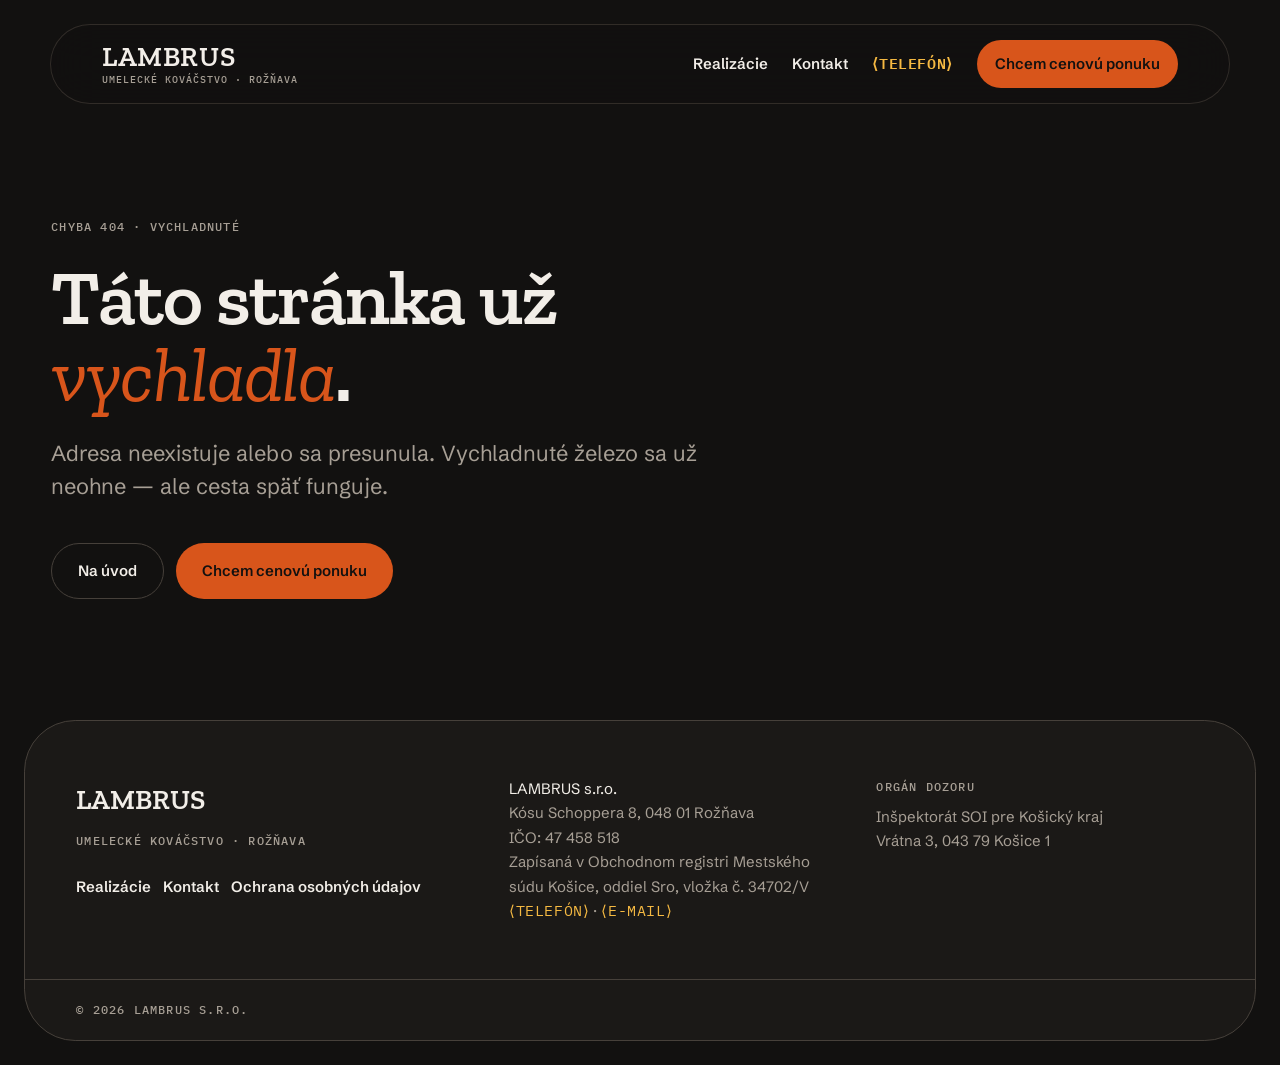
<file: index.html>
<!DOCTYPE html><html lang="sk"><head><meta charSet="utf-8"/><meta name="viewport" content="width=device-width, initial-scale=1"/><link rel="stylesheet" href="/assets/styles-DRZ9EEVa.css" data-precedence="default"/><link rel="stylesheet" href="https://fonts.googleapis.com/css2?family=Zilla+Slab:ital,wght@0,400;0,500;0,600;0,700;1,400&amp;family=Schibsted+Grotesk:wght@400..800&amp;family=IBM+Plex+Mono:wght@400;500&amp;display=swap" data-precedence="default"/><title>Kované brány a zábradlia — Rožňava a Gemer | LAMBRUS</title><meta property="og:locale" content="sk_SK"/><meta name="description" content="Umelecké kováčstvo z Rožňavy. Ručne kované brány, zábradlia, mreže a ploty na mieru pre Gemer a okolie. Pošlite dopyt s fotkou miesta."/><meta property="og:title" content="Kované brány a zábradlia — Rožňava a Gemer | LAMBRUS"/><meta property="og:description" content="Umelecké kováčstvo z Rožňavy. Ručne kované brány, zábradlia, mreže a ploty na mieru pre Gemer a okolie. Pošlite dopyt s fotkou miesta."/><meta property="og:type" content="website"/><meta name="twitter:card" content="summary"/><meta name="twitter:title" content="Kované brány a zábradlia — Rožňava a Gemer | LAMBRUS"/><meta name="twitter:description" content="Umelecké kováčstvo z Rožňavy. Ručne kované brány, zábradlia, mreže a ploty na mieru pre Gemer a okolie. Pošlite dopyt s fotkou miesta."/><link rel="modulepreload" href="/assets/index-DgPH_dKL.js"/><link rel="modulepreload" href="/assets/Kontakty-C58NKvtQ.js"/><link rel="modulepreload" href="/assets/link-DKRJDtDR.js"/><link rel="modulepreload" href="/assets/types-ClP23kov.js"/><link rel="modulepreload" href="/assets/cenova-ponuka-D7thHBOo.js"/><link rel="modulepreload" href="/assets/realizacie-DFqJu4N8.js"/><link rel="modulepreload" href="/assets/routes-DkqPgxrf.js"/><link rel="modulepreload" href="/assets/Nadpis-CtBmKB-z.js"/><link rel="modulepreload" href="/assets/Galeria-qJ6mezCX.js"/><meta name="robots" content="noindex, nofollow"/><link rel="icon" href="/favicon.png" type="image/png"/><link rel="preconnect" href="https://fonts.googleapis.com"/><link rel="preconnect" href="https://fonts.gstatic.com" crossorigin="anonymous"/><script type="application/ld+json">{"@context":"https://schema.org","@type":"LocalBusiness","name":"LAMBRUS s.r.o.","description":"Umelecké kováčstvo — ručne kované brány, zábradlia, mreže a ploty.","founder":{"@type":"Person","name":"Ladislav Ambrúš"},"address":{"@type":"PostalAddress","streetAddress":"Kósu Schoppera 8","postalCode":"048 01","addressLocality":"Rožňava","addressCountry":"SK"},"identifier":{"@type":"PropertyValue","propertyID":"IČO","value":"47458518"},"areaServed":["Rožňava","Slavec","Plešivec","Dobšiná","Revúca","Jelšava","Štítnik","Brzotín","Krásnohorské Podhradie","Betliar"]}</script><meta property="og:image" content="https://pub-bb2e103a32db4e198524a2e9ed8f35b4.r2.dev/lovp_78qye10m9t9bcrqvcgq1cn8c2k/57fce3b6ac16445de215f16e1739526e_1790906160346.png"><meta name="twitter:image" content="https://pub-bb2e103a32db4e198524a2e9ed8f35b4.r2.dev/lovp_78qye10m9t9bcrqvcgq1cn8c2k/57fce3b6ac16445de215f16e1739526e_1790906160346.png"></head><body><header class="fixed left-1/2 top-4 z-50 w-[calc(100%-24px)] max-w-[1180px] -translate-x-1/2 overflow-hidden rounded-full border backdrop-blur-xl transition-[height,background-color,border-color,box-shadow] duration-500 md:top-6 h-[72px] border-okuje/60 bg-uhol/70 md:h-20"><div class="wrap flex h-full items-center justify-between gap-4"><a class="flex min-w-0 flex-col leading-none active" aria-label="LAMBRUS — úvod" href="/" data-status="active" aria-current="page"><span class="font-slab text-[24px] font-semibold tracking-[0.02em] md:text-[28px]">LAMBRUS</span><span class="mono mt-1 hidden !text-[10px] sm:block">UMELECKÉ KOVÁČSTVO · ROŽŇAVA</span></a><nav class="flex items-center gap-2 md:gap-6" aria-label="Hlavné menu"><a class="odkaz odkaz-bez hidden md:inline" href="/realizacie">Realizácie</a><a class="odkaz odkaz-bez hidden md:inline" href="/kontakt">Kontakt</a><span class="doplnit text-[14px] font-semibold md:text-[15px]">⟨TELEFÓN⟩</span><a class="btn btn-zhava btn-sm hidden sm:inline-flex" href="/cenova-ponuka">Chcem cenovú ponuku</a><a class="btn btn-zhava btn-sm px-4 sm:hidden" href="/cenova-ponuka">Dopyt</a></nav></div></header><main><!--$--><section class="hero-shell relative flex min-h-[92svh] items-end overflow-hidden pb-12 pt-32 md:pb-16"><video autoPlay="" muted="" loop="" playsInline="" preload="auto" poster="/assets/forge-hero-DpTZbGny.jpg" aria-label="Kováč pri práci s rozžeraveným železom" class="hero-image absolute inset-0 h-full w-full object-cover"><source src="/__l5e/assets-v1/80dd1929-e706-4ee2-9a3a-d50029f9a251/forge-hero-video.mp4" type="video/mp4"/></video><div class="hero-shade absolute inset-0" aria-hidden="true"></div><div class="wrap relative z-[2] grid items-end gap-10 md:grid-cols-12"><div class="md:col-span-9"><p class="mono" data-anim="true">UMELECKÉ KOVÁČSTVO · ROŽŇAVA · OD ROKU 1992</p><h1 class="h1 mt-6 max-w-[12ch]" data-anim="nadpis"><span class="nadpis"><span style="transition-delay:0ms">Kováme príbehy</span></span><span class="nadpis"><span style="transition-delay:90ms"><em class="tepla">z čistej ocele.</em></span></span></h1><p class="perex mt-8" data-anim="true" style="--i:2">Ručne kované brány, zábradlia, mreže a ploty. Každý kus na mieru — podľa rozmeru, podľa domu, podľa toho, čo potrebujete.</p><div class="mt-10 flex flex-wrap gap-3" data-anim="true" style="--i:3"><a class="btn btn-zhava" href="/cenova-ponuka">Chcem cenovú ponuku</a><a class="btn btn-tichy" href="/realizacie">Pozrieť realizácie</a></div></div></div><div class="hero-scroll mono absolute bottom-5 right-6 z-[2] hidden items-center gap-3 md:flex"><span class="h-10 w-px bg-zhava"></span>POSUŇTE SA NIŽŠIE</div></section><section class="sekcia sekcia-saz"><div class="wrap"><div class="mb-12 flex flex-wrap items-end justify-between gap-6"><h2 class="h2" data-anim="nadpis"><span class="nadpis"><span style="transition-delay:0ms">Realizácie</span></span></h2><a class="odkaz" href="/realizacie">Celá galéria</a></div><ul class="grid grid-cols-1 gap-x-5 gap-y-10 md:grid-cols-12"><li class="group md:col-span-12" data-anim="true" style="--i:0"><div data-anim="foto" class="gallery-frame "><button type="button" class="ram block w-full overflow-hidden" aria-label="Zväčšiť: Kovaná brána"><img src="/assets/forged-gate-DdUDrbH8.jpg" alt="Ukážka remeselne kovanej dvojkrídlovej brány." loading="lazy" width="1408" height="1056" class="w-full object-cover transition-transform duration-[1400ms] group-hover:scale-[1.02] aspect-[21/9]"/></button></div><div class="mt-4 flex flex-wrap items-center justify-between gap-3 border-t border-okuje pt-4"><p class="mono">ILUSTRAČNÁ UKÁŽKA · Kovaná brána</p><a class="odkaz" href="/cenova-ponuka?typ=brany">Chcem niečo podobné</a></div></li><li class="group md:col-span-7" data-anim="true" style="--i:1"><div data-anim="foto" class="gallery-frame gallery-frame-alt"><button type="button" class="ram block w-full overflow-hidden" aria-label="Zväčšiť: Schodiskové zábradlie"><img src="/assets/forged-railing-CZZmd6Bx.jpg" alt="Ukážka kovaného interiérového zábradlia." loading="lazy" width="1408" height="1056" class="w-full object-cover transition-transform duration-[1400ms] group-hover:scale-[1.02] aspect-[4/3]"/></button></div><div class="mt-4 flex flex-wrap items-center justify-between gap-3 border-t border-okuje pt-4"><p class="mono">ILUSTRAČNÁ UKÁŽKA · Schodiskové zábradlie</p><a class="odkaz" href="/cenova-ponuka?typ=zabradlia">Chcem niečo podobné</a></div></li><li class="group md:col-span-5" data-anim="true" style="--i:2"><div data-anim="foto" class="gallery-frame "><button type="button" class="ram block w-full overflow-hidden" aria-label="Zväčšiť: Kovaný plot"><img src="/assets/forged-fence-DRR7AgYY.jpg" alt="Ukážka kovanej plotovej výplne." loading="lazy" width="1408" height="1056" class="w-full object-cover transition-transform duration-[1400ms] group-hover:scale-[1.02] aspect-[4/3]"/></button></div><div class="mt-4 flex flex-wrap items-center justify-between gap-3 border-t border-okuje pt-4"><p class="mono">ILUSTRAČNÁ UKÁŽKA · Kovaný plot</p><a class="odkaz" href="/cenova-ponuka?typ=ploty">Chcem niečo podobné</a></div></li><li class="group md:col-span-5" data-anim="true" style="--i:0"><div data-anim="foto" class="gallery-frame gallery-frame-alt"><button type="button" class="ram block w-full overflow-hidden" aria-label="Zväčšiť: Okenná mreža"><img src="/assets/forged-grille-DrP8FNuR.jpg" alt="Ukážka dekoratívnej kovanej mreže." loading="lazy" width="1408" height="1056" class="w-full object-cover transition-transform duration-[1400ms] group-hover:scale-[1.02] aspect-[4/3]"/></button></div><div class="mt-4 flex flex-wrap items-center justify-between gap-3 border-t border-okuje pt-4"><p class="mono">ILUSTRAČNÁ UKÁŽKA · Okenná mreža</p><a class="odkaz" href="/cenova-ponuka?typ=mreze">Chcem niečo podobné</a></div></li><li class="group md:col-span-7" data-anim="true" style="--i:1"><div data-anim="foto" class="gallery-frame "><button type="button" class="ram block w-full overflow-hidden" aria-label="Zväčšiť: Vstupný prístrešok"><img src="/assets/forged-canopy-BVcvLaSr.jpg" alt="Ukážka oceľového prístrešku s kovanými podperami." loading="lazy" width="1408" height="1056" class="w-full object-cover transition-transform duration-[1400ms] group-hover:scale-[1.02] aspect-[4/3]"/></button></div><div class="mt-4 flex flex-wrap items-center justify-between gap-3 border-t border-okuje pt-4"><p class="mono">ILUSTRAČNÁ UKÁŽKA · Vstupný prístrešok</p><a class="odkaz" href="/cenova-ponuka?typ=pristresky">Chcem niečo podobné</a></div></li></ul></div></section><section class="sekcia"><div class="wrap grid gap-10 md:grid-cols-12"><div class="md:col-span-5" data-anim="foto"><div class="ram flex items-end  aspect-[4/3] w-full md:aspect-[4/5]" role="img" aria-label="kováč v dielni · ilustračná ukážka"><img src="/assets/blacksmith-portrait-CEY1DQNo.jpg" alt="" loading="lazy" class="absolute inset-0 h-full w-full object-cover transition-transform duration-1000 group-hover:scale-[1.035]"/><span class="mono photo-caption relative z-[1] m-5 px-3 py-2">KOVÁČ V DIELNI · ILUSTRAČNÁ UKÁŽKA</span></div></div><div class="md:col-span-6 md:col-start-7 md:self-center"><h2 class="h2" data-anim="nadpis"><span class="nadpis"><span style="transition-delay:0ms">Jeden kováč,</span></span><span class="nadpis"><span style="transition-delay:90ms">jedna dielňa</span></span></h2><p class="text mt-8" data-anim="true">Firmu vedie Ladislav Ambrúš. V remesle podniká od roku 1992 — vtedy si vybavil prvé živnostenské oprávnenie na okresnom úrade v Rožňave.</p><p class="text mt-5 text-popol" data-anim="true" style="--i:1">Neexistuje tu výrobná linka. Každá brána, každé zábradlie a každá mreža prejdú jednými rukami od prvého nákresu po montáž. Preto nerobíme desať zákaziek naraz a preto vám vieme povedať o každom kuse, prečo je urobený tak, ako je.</p></div></div></section><section class="sekcia sekcia-saz"><div class="wrap"><h2 class="h2" data-anim="nadpis"><span class="nadpis"><span style="transition-delay:0ms">Čo robíme</span></span></h2><ul class="mt-10"><li data-anim="true" style="--i:0"><a class="group grid gap-2 border-t border-okuje py-6 md:grid-cols-12 md:items-baseline md:gap-6" href="/cenova-ponuka?typ=brany"><span class="h3 zhavy md:col-span-5">Kované brány a vráta</span><span class="text-popol md:col-span-6">Vjazdové brány, krídlové aj posuvné, a vstupné dvierka. Na mieru podľa otvoru a podľa vzhľadu domu.</span><span class="mono hidden text-right md:col-span-1 md:block">DOPYT</span></a></li><li data-anim="true" style="--i:1"><a class="group grid gap-2 border-t border-okuje py-6 md:grid-cols-12 md:items-baseline md:gap-6" href="/cenova-ponuka?typ=zabradlia"><span class="h3 zhavy md:col-span-5">Zábradlia</span><span class="text-popol md:col-span-6">Vnútorné zábradlia k schodisku a vonkajšie na balkón, terasu alebo schody pred domom.</span><span class="mono hidden text-right md:col-span-1 md:block">DOPYT</span></a></li><li data-anim="true" style="--i:2"><a class="group grid gap-2 border-t border-okuje py-6 md:grid-cols-12 md:items-baseline md:gap-6" href="/cenova-ponuka?typ=ploty"><span class="h3 zhavy md:col-span-5">Ploty a plotové výplne</span><span class="text-popol md:col-span-6">Kované plotové polia aj jednotlivé výplne do murovaných stĺpov.</span><span class="mono hidden text-right md:col-span-1 md:block">DOPYT</span></a></li><li data-anim="true" style="--i:0"><a class="group grid gap-2 border-t border-okuje py-6 md:grid-cols-12 md:items-baseline md:gap-6" href="/cenova-ponuka?typ=mreze"><span class="h3 zhavy md:col-span-5">Mreže a ochranné prvky</span><span class="text-popol md:col-span-6">Mreže na okná, dvere a sklepné otvory — tak, aby chránili a nevyzerali ako väzenie.</span><span class="mono hidden text-right md:col-span-1 md:block">DOPYT</span></a></li><li data-anim="true" style="--i:1"><a class="group grid gap-2 border-t border-okuje py-6 md:grid-cols-12 md:items-baseline md:gap-6" href="/cenova-ponuka?typ=pristresky"><span class="h3 zhavy md:col-span-5">Prístrešky a konštrukcie</span><span class="text-popol md:col-span-6">Prístrešky nad vchodom, nad terasou a oporné konštrukcie.</span><span class="mono hidden text-right md:col-span-1 md:block">DOPYT</span></a></li><li data-anim="true" style="--i:2"><a class="group grid gap-2 border-t border-okuje py-6 md:grid-cols-12 md:items-baseline md:gap-6" href="/cenova-ponuka?typ=interier"><span class="h3 zhavy md:col-span-5">Interiérové kovanie</span><span class="text-popol md:col-span-6">Kované držadlá, svietniky, konzoly, vešiaky a ďalšie prvky do interiéru.</span><span class="mono hidden text-right md:col-span-1 md:block">DOPYT</span></a></li></ul><div data-anim="linka" aria-hidden="true"></div></div></section><section class="sekcia relative overflow-hidden"><div class="wrap grid gap-12 md:grid-cols-12"><div class="md:col-span-6"><h2 class="h2" data-anim="nadpis"><span class="nadpis"><span style="transition-delay:0ms">Kovať sa dá</span></span><span class="nadpis"><span style="transition-delay:90ms"><span class="zhavy-txt" data-heat="true">len horúce</span></span></span></h2><p class="text mt-8" data-anim="true">Ocel sa ohýba, keď má okolo tisíc stupňov. Vtedy ide pod kladivom ako plastelína. O dve minúty neskôr je to tvrdý kus železa, ktorý sa pod ranou zlomí.</p><p class="text mt-5 text-popol" data-anim="true" style="--i:1">To je dôvod, prečo ručne kovaná práca vyzerá inak než ohýbaná v lise. Tvar vzniká pod kladivom, nie vo forme — a každý kus je preto trochu iný. Keď prejdete rukou po kovanom liste, cítite, kde dopadlo kladivo.</p><p class="text mt-5 font-semibold" data-anim="true" style="--i:2">Nie je to nostalgia. Je to jediný spôsob, ako tie tvary vyrobiť.</p></div><div class="md:col-span-5 md:col-start-8"><div class="info-panel border border-okuje bg-kov p-6" data-anim="true"><p class="mono mb-5">FARBA ŽELEZA VO VÝHNI</p><div class="relative h-3 bg-okuje"><div class="ziar ziar-biele h-full w-full" data-heat="true"></div></div><ul class="mt-5 grid grid-cols-3 gap-3"><li><span class="block h-1 w-8 bg-visna" aria-hidden="true"></span><p class="mt-3 font-slab text-[22px] font-semibold">800 °C</p><p class="mono mt-1 !text-[10px]">TMAVÁ VIŠŇOVÁ</p></li><li><span class="block h-1 w-8 bg-zhava" aria-hidden="true"></span><p class="mt-3 font-slab text-[22px] font-semibold">1 000 °C</p><p class="mono mt-1 !text-[10px]">ORANŽOVÁ — KOVÁ SA</p></li><li><span class="block h-1 w-8 bg-biele" aria-hidden="true"></span><p class="mt-3 font-slab text-[22px] font-semibold">1 200 °C</p><p class="mono mt-1 !text-[10px]">ŽLTOBIELA</p></li></ul></div><div class="mt-8 grid grid-cols-2 gap-3"><div class="ram flex items-end  aspect-square" role="img" aria-label="výheň"><img src="/assets/forge-fire-3RH74L2t.jpg" alt="" loading="lazy" class="absolute inset-0 h-full w-full object-cover transition-transform duration-1000 group-hover:scale-[1.035]"/><span class="mono photo-caption relative z-[1] m-5 px-3 py-2">VÝHEŇ</span></div><div class="ram flex items-end  aspect-square" role="img" aria-label="nákova"><img src="/assets/forge-anvil-CuShpgtj.jpg" alt="" loading="lazy" class="absolute inset-0 h-full w-full object-cover transition-transform duration-1000 group-hover:scale-[1.035]"/><span class="mono photo-caption relative z-[1] m-5 px-3 py-2">NÁKOVA</span></div></div></div></div></section><section class="sekcia sekcia-saz"><div class="wrap grid gap-10 md:grid-cols-12"><div class="md:col-span-4"><h2 class="h2" data-anim="nadpis"><span class="nadpis"><span style="transition-delay:0ms">Od čoho</span></span><span class="nadpis"><span style="transition-delay:90ms">závisí cena</span></span></h2><p class="text mt-6 text-popol" data-anim="true">Cenník tu nenájdete — každý kus je iný. Toto sú veci, podľa ktorých ho naceníme.</p></div><dl class="md:col-span-8"><div class="group grid gap-1 border-t border-okuje py-5 md:grid-cols-[200px_1fr] md:gap-8" data-anim="true" style="--i:0"><dt class="h3 zhavy">Rozmer</dt><dd class="text-popol">Dvojkrídlová brána pre vjazd auta je iná práca než jednokrídlové dvierka. Materiál aj čas rastú s plochou.</dd></div><div class="group grid gap-1 border-t border-okuje py-5 md:grid-cols-[200px_1fr] md:gap-8" data-anim="true" style="--i:1"><dt class="h3 zhavy">Zložitosť kovania</dt><dd class="text-popol">Priamy profil sa ohne za minúty. Kovaný list, vinič alebo točený prút sú hodiny ručnej práce na jednom kuse.</dd></div><div class="group grid gap-1 border-t border-okuje py-5 md:grid-cols-[200px_1fr] md:gap-8" data-anim="true" style="--i:2"><dt class="h3 zhavy">Povrchová úprava</dt><dd class="text-popol">Základný náter, žiarové zinkovanie alebo komaxit — každá má inú trvácnosť aj inú cenu.</dd></div><div class="group grid gap-1 border-t border-okuje py-5 md:grid-cols-[200px_1fr] md:gap-8" data-anim="true" style="--i:0"><dt class="h3 zhavy">Stav miesta</dt><dd class="text-popol">Ak stĺpy a otvor už stoja a sú v poriadku, montáž je rýchla. Ak treba všetko riešiť od začiatku, je to iná zákazka.</dd></div><div class="group grid gap-1 border-t border-okuje py-5 md:grid-cols-[200px_1fr] md:gap-8" data-anim="true" style="--i:1"><dt class="h3 zhavy">Termín</dt><dd class="text-popol">Ručná práca sa nedá zrýchliť. Zákazka s krátkym termínom znamená preskladať poradie ostatných.</dd></div></dl></div></section><section class="sekcia"><div class="wrap grid gap-12 md:grid-cols-12"><div class="md:col-span-5"><h2 class="h2" data-anim="nadpis"><span class="nadpis"><span style="transition-delay:0ms">Gemer a okolie</span></span></h2><p class="text mt-6 text-popol" data-anim="true">Pracujeme v Rožňave a okolí — Gemer, horný Gemer a priľahlé obce.</p><ul class="mt-8 flex flex-wrap gap-x-6 gap-y-3" data-anim="true"><li class="mono">Rožňava</li><li class="mono">Slavec</li><li class="mono">Plešivec</li><li class="mono">Dobšiná</li><li class="mono">Revúca</li><li class="mono">Jelšava</li><li class="mono">Štítnik</li><li class="mono">Brzotín</li><li class="mono">Krásnohorské Podhradie</li><li class="mono">Betliar</li></ul></div><div class="info-panel border border-okuje bg-kov p-8 md:col-span-6 md:col-start-7 md:p-10" data-anim="true"><p class="mono">KONTAKT</p><p class="h3 mt-4">LAMBRUS s.r.o.</p><p class="mt-2 text-popol">Kósu Schoppera 8<!-- -->, <!-- -->048 01<!-- --> <!-- -->Rožňava</p><p class="mt-6 font-slab text-[28px] font-semibold"><span class="doplnit ">⟨TELEFÓN⟩</span></p><p class="mt-1"><span class="doplnit ">⟨E-MAIL⟩</span></p><p class="mt-6 text-popol">Zavolajte kedykoľvek počas dňa — ak som pri výhni, ozvem sa späť.</p><a class="btn btn-zhava mt-8 w-full sm:w-auto" href="/cenova-ponuka">Chcem cenovú ponuku</a></div></div></section><script>(function(a,f){let l;try{l=JSON.parse(sessionStorage.getItem(a)||"{}")}catch{return}const n=l?.[f||history.state?.__TSR_key];let c=!1;for(const t in n){const e=n[t],o=e?.scrollX,s=e?.scrollY;if(Number.isFinite(o)&&Number.isFinite(s)){if(t==="window")scrollTo(o,s),c=!0;else if(t)try{const r=document.querySelector(t);r&&(r.scrollLeft=o,r.scrollTop=s)}catch{}}}if(c)return;const i=location.hash.slice(1);if(i){const t=history.state?.__hashScrollIntoViewOptions??!0;if(t){const e=document.getElementById(i);e&&e.scrollIntoView(t)}return}scrollTo(0,0)})("tsr-scroll-restoration-v1_3");document.currentScript.remove()</script><!--/$--></main><footer class="px-3 pb-3 md:px-6 md:pb-6"><div class="footer-shell border border-okuje bg-saz"><div class="wrap grid gap-10 py-14 md:grid-cols-[1.2fr_1fr_1fr]"><div><p class="font-slab text-[28px] font-semibold">LAMBRUS</p><p class="mono mt-2">UMELECKÉ KOVÁČSTVO · ROŽŇAVA</p><div class="mt-6 flex flex-col gap-3 sm:flex-row"><a class="odkaz odkaz-bez" href="/realizacie">Realizácie</a><a class="odkaz odkaz-bez" href="/kontakt">Kontakt</a><a class="odkaz odkaz-bez" href="/ochrana-osobnych-udajov">Ochrana osobných údajov</a></div></div><address class="not-italic text-[15px] leading-relaxed text-popol"><span class="text-vapno">LAMBRUS s.r.o.</span><br/>Kósu Schoppera 8<!-- -->, <!-- -->048 01<!-- --> <!-- -->Rožňava<br/>IČO: <!-- -->47 458 518<br/>Zapísaná v Obchodnom registri Mestského súdu Košice, oddiel Sro, vložka č. 34702/V<br/><span class="doplnit ">⟨TELEFÓN⟩</span> · <span class="doplnit ">⟨E-MAIL⟩</span></address><div class="text-[15px] leading-relaxed text-popol"><p class="mono mb-2">ORGÁN DOZORU</p><p>Inšpektorát SOI pre Košický kraj<br/>Vrátna 3, 043 79 Košice 1</p></div></div><div class="wrap border-t border-okuje py-5"><p class="mono">© <!-- -->2026<!-- --> <!-- -->LAMBRUS s.r.o.</p></div></div></footer><div class="prechod" aria-hidden="true"></div><script data-tsr-stream-part="">(self.$R=self.$R||{})["tsr"]=[];self.$_TSR={h(){this.hydrated=!0,this.c()},e(){this.streamEnded=!0,this.c()},c(){this.hydrated&&this.streamEnded&&(delete self.$_TSR,delete self.$R.tsr)},p(e){this.initialized?e():this.buffer.push(e)},buffer:[]};$_TSR.router=($R=>$R[0]={manifest:$R[1]={routes:$R[2]={__root__:$R[3]={preloads:$R[4]=["/assets/index-DgPH_dKL.js","/assets/Kontakty-C58NKvtQ.js","/assets/link-DKRJDtDR.js","/assets/types-ClP23kov.js","/assets/cenova-ponuka-D7thHBOo.js","/assets/realizacie-DFqJu4N8.js"],scripts:$R[5]=[$R[6]={attrs:$R[7]={type:"module",async:!0,src:"/assets/index-DgPH_dKL.js"}}]},"/":$R[8]={preloads:$R[9]=["/assets/routes-DkqPgxrf.js","/assets/Nadpis-CtBmKB-z.js","/assets/Galeria-qJ6mezCX.js"]}}},matches:$R[10]=[$R[11]={i:"__root__ ",u:1790906335096,s:"success",ssr:!0},$R[12]={i:"  ",u:1790906335096,s:"success",ssr:!0}]})($R["tsr"]);$_TSR.e();{let s=document.currentScript,p;while((p=s.previousElementSibling)&&p.hasAttribute('data-tsr-stream-part'))p.remove();s.remove()}</script><script type="module" async="" src="/assets/index-DgPH_dKL.js"></script><script>document.currentScript.remove();/*$tsr-stream-boundary*/</script></body></html>
</file>
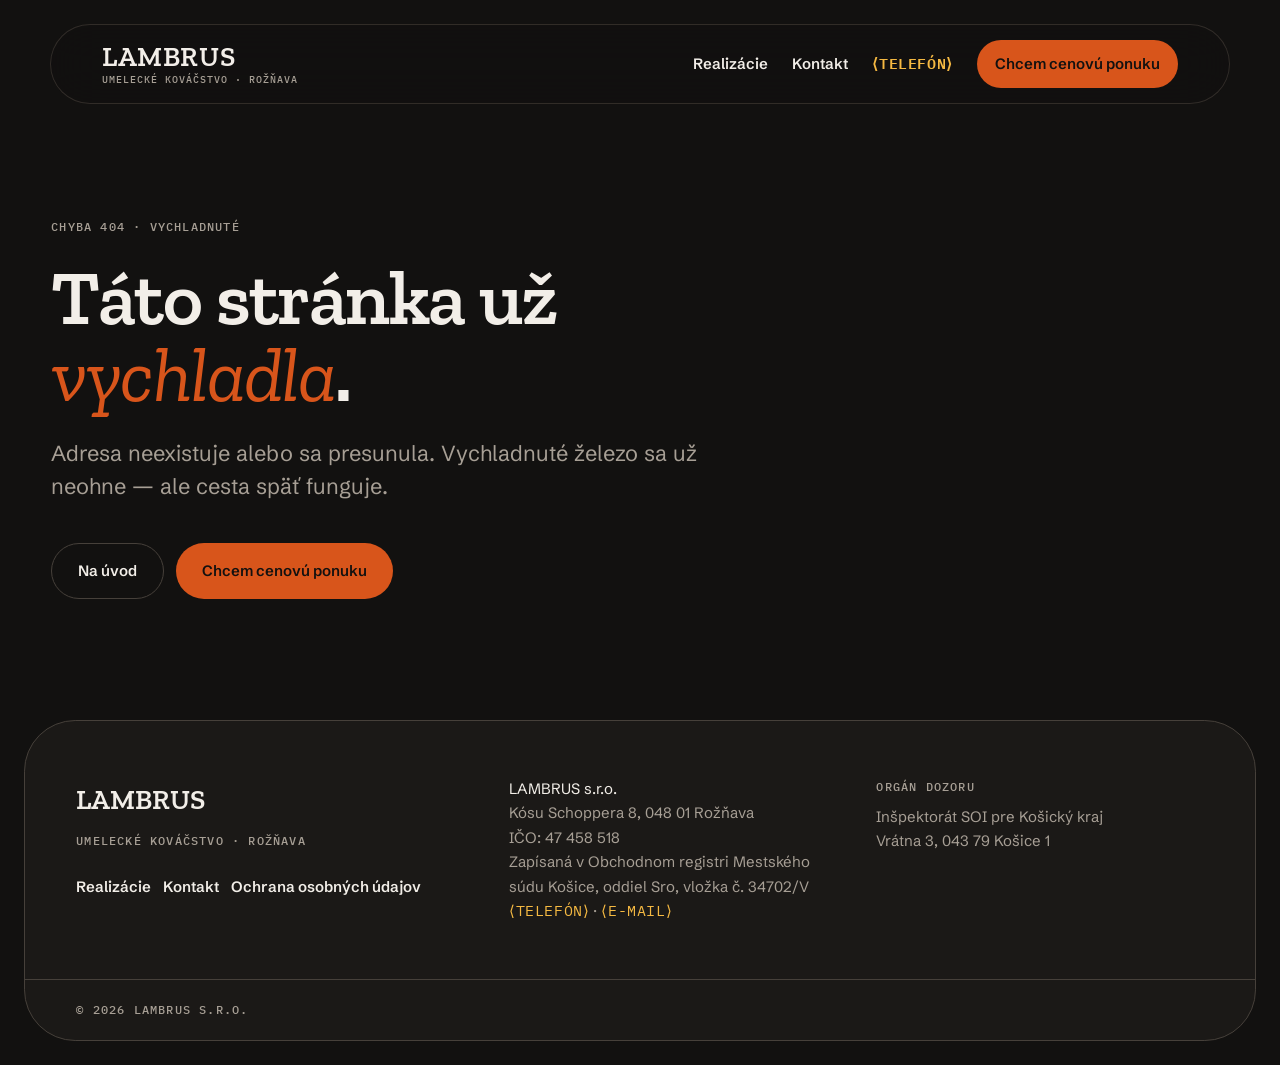
<file: cenova-ponuka/index.html>
<!DOCTYPE html><html lang="sk"><head><meta charSet="utf-8"/><meta name="viewport" content="width=device-width, initial-scale=1"/><link rel="stylesheet" href="/assets/styles-DRZ9EEVa.css" data-precedence="default"/><link rel="stylesheet" href="https://fonts.googleapis.com/css2?family=Zilla+Slab:ital,wght@0,400;0,500;0,600;0,700;1,400&amp;family=Schibsted+Grotesk:wght@400..800&amp;family=IBM+Plex+Mono:wght@400;500&amp;display=swap" data-precedence="default"/><title>Cenová ponuka na kovanú bránu či zábradlie | LAMBRUS Rožňava</title><meta property="og:locale" content="sk_SK"/><meta name="description" content="Pošlite dopyt na kovanú bránu, zábradlie, plot alebo mreže. Rozmery a fotka miesta stačia na to, aby sme vám povedali cenu."/><meta property="og:title" content="Cenová ponuka na kovanú bránu či zábradlie | LAMBRUS Rožňava"/><meta property="og:description" content="Pošlite dopyt na kovanú bránu, zábradlie, plot alebo mreže. Rozmery a fotka miesta stačia na to, aby sme vám povedali cenu."/><meta property="og:type" content="website"/><meta name="twitter:card" content="summary"/><meta name="twitter:title" content="Cenová ponuka na kovanú bránu či zábradlie | LAMBRUS Rožňava"/><meta name="twitter:description" content="Pošlite dopyt na kovanú bránu, zábradlie, plot alebo mreže. Rozmery a fotka miesta stačia na to, aby sme vám povedali cenu."/><link rel="modulepreload" href="/assets/index-DgPH_dKL.js"/><link rel="modulepreload" href="/assets/Kontakty-C58NKvtQ.js"/><link rel="modulepreload" href="/assets/link-DKRJDtDR.js"/><link rel="modulepreload" href="/assets/types-ClP23kov.js"/><link rel="modulepreload" href="/assets/cenova-ponuka-D7thHBOo.js"/><link rel="modulepreload" href="/assets/realizacie-DFqJu4N8.js"/><link rel="modulepreload" href="/assets/cenova-ponuka-C-xZbMQ0.js"/><link rel="modulepreload" href="/assets/Dopyt-CqAf-mD3.js"/><link rel="modulepreload" href="/assets/Nadpis-CtBmKB-z.js"/><meta name="robots" content="noindex, nofollow"/><link rel="icon" href="/favicon.png" type="image/png"/><link rel="preconnect" href="https://fonts.googleapis.com"/><link rel="preconnect" href="https://fonts.gstatic.com" crossorigin="anonymous"/><meta property="og:image" content="https://pub-bb2e103a32db4e198524a2e9ed8f35b4.r2.dev/lovp_78qye10m9t9bcrqvcgq1cn8c2k/57fce3b6ac16445de215f16e1739526e_1790906160346.png"><meta name="twitter:image" content="https://pub-bb2e103a32db4e198524a2e9ed8f35b4.r2.dev/lovp_78qye10m9t9bcrqvcgq1cn8c2k/57fce3b6ac16445de215f16e1739526e_1790906160346.png"></head><body><header class="fixed left-1/2 top-4 z-50 w-[calc(100%-24px)] max-w-[1180px] -translate-x-1/2 overflow-hidden rounded-full border backdrop-blur-xl transition-[height,background-color,border-color,box-shadow] duration-500 md:top-6 h-[72px] border-okuje/60 bg-uhol/70 md:h-20"><div class="wrap flex h-full items-center justify-between gap-4"><a class="flex min-w-0 flex-col leading-none" aria-label="LAMBRUS — úvod" href="/"><span class="font-slab text-[24px] font-semibold tracking-[0.02em] md:text-[28px]">LAMBRUS</span><span class="mono mt-1 hidden !text-[10px] sm:block">UMELECKÉ KOVÁČSTVO · ROŽŇAVA</span></a><nav class="flex items-center gap-2 md:gap-6" aria-label="Hlavné menu"><a class="odkaz odkaz-bez hidden md:inline" href="/realizacie">Realizácie</a><a class="odkaz odkaz-bez hidden md:inline" href="/kontakt">Kontakt</a><span class="doplnit text-[14px] font-semibold md:text-[15px]">⟨TELEFÓN⟩</span><a class="btn btn-zhava btn-sm hidden sm:inline-flex active" href="/cenova-ponuka" data-status="active" aria-current="page">Chcem cenovú ponuku</a><a class="btn btn-zhava btn-sm px-4 sm:hidden active" href="/cenova-ponuka" data-status="active" aria-current="page">Dopyt</a></nav></div></header><main><!--$--><section class="subpage-shell sekcia pt-36 md:pt-44"><div class="wrap grid gap-14 md:grid-cols-12"><div class="md:col-span-4"><p class="mono" data-anim="true">DOPYT · ŠTYRI KROKY</p><h1 class="h2 mt-5" data-anim="nadpis"><span class="nadpis"><span style="transition-delay:0ms">Povedzte nám,</span></span><span class="nadpis"><span style="transition-delay:90ms"><em class="tepla">čo potrebujete</em></span></span></h1><p class="text mt-6 text-popol" data-anim="true">Čím viac toho vieme vopred, tým menej telefonátov treba. Radšej voláte? <span class="doplnit text-vapno">⟨TELEFÓN⟩</span></p><div class="mt-10 hidden md:block" data-anim="true"><p class="mono mb-3">CENU OVPLYVŇUJE</p><ul class="text-[17px] text-popol"><li class="border-t border-okuje py-2">Rozmer</li><li class="border-t border-okuje py-2">Zložitosť kovania</li><li class="border-t border-okuje py-2">Povrchová úprava</li><li class="border-t border-okuje py-2">Stav miesta</li><li class="border-t border-okuje py-2">Termín</li></ul></div></div><div class="md:col-span-7 md:col-start-6"><div class="form-panel scroll-mt-28 border border-okuje bg-kov/55 p-6 md:p-10"><ol class="grid grid-cols-4 gap-2" aria-label="Postup dopytu"><li aria-current="step"><div class="ziar h-[3px]  ziar-biele horuci"></div><p class="mono mt-3 hidden sm:block !text-vapno">Čo potrebujete</p></li><li><div class="ziar h-[3px]  "></div><p class="mono mt-3 hidden sm:block ">Rozmery a miesto</p></li><li><div class="ziar h-[3px]  "></div><p class="mono mt-3 hidden sm:block ">Fotografia miesta</p></li><li><div class="ziar h-[3px]  "></div><p class="mono mt-3 hidden sm:block ">Kontakt</p></li></ol><p class="mono mt-3 sm:hidden">Krok <!-- -->1<!-- --> zo 4 · <!-- -->Čo potrebujete</p><div class="krok-obsah mt-10"><fieldset><legend class="h3 mb-6">Čo potrebujete?</legend><div class="grid gap-3 md:grid-cols-2"><label class="volba"><input type="radio" name="_R_iiq_-typ" value="brany"/><span class="bod" aria-hidden="true"></span><span class="text-[17px]">Kované brány a vráta</span></label><label class="volba"><input type="radio" name="_R_iiq_-typ" value="zabradlia"/><span class="bod" aria-hidden="true"></span><span class="text-[17px]">Zábradlia</span></label><label class="volba"><input type="radio" name="_R_iiq_-typ" value="ploty"/><span class="bod" aria-hidden="true"></span><span class="text-[17px]">Ploty a plotové výplne</span></label><label class="volba"><input type="radio" name="_R_iiq_-typ" value="mreze"/><span class="bod" aria-hidden="true"></span><span class="text-[17px]">Mreže a ochranné prvky</span></label><label class="volba"><input type="radio" name="_R_iiq_-typ" value="pristresky"/><span class="bod" aria-hidden="true"></span><span class="text-[17px]">Prístrešky a konštrukcie</span></label><label class="volba"><input type="radio" name="_R_iiq_-typ" value="interier"/><span class="bod" aria-hidden="true"></span><span class="text-[17px]">Interiérové kovanie</span></label><label class="volba"><input type="radio" name="_R_iiq_-typ" value="ine"/><span class="bod" aria-hidden="true"></span><span class="text-[17px]">Niečo iné</span></label></div></fieldset></div><div class="mt-10 flex flex-wrap items-center justify-between gap-4 border-t border-okuje pt-8"><span></span><button type="button" class="btn btn-zhava">Pokračovať</button></div></div></div></div></section><script>(function(a,f){let l;try{l=JSON.parse(sessionStorage.getItem(a)||"{}")}catch{return}const n=l?.[f||history.state?.__TSR_key];let c=!1;for(const t in n){const e=n[t],o=e?.scrollX,s=e?.scrollY;if(Number.isFinite(o)&&Number.isFinite(s)){if(t==="window")scrollTo(o,s),c=!0;else if(t)try{const r=document.querySelector(t);r&&(r.scrollLeft=o,r.scrollTop=s)}catch{}}}if(c)return;const i=location.hash.slice(1);if(i){const t=history.state?.__hashScrollIntoViewOptions??!0;if(t){const e=document.getElementById(i);e&&e.scrollIntoView(t)}return}scrollTo(0,0)})("tsr-scroll-restoration-v1_3");document.currentScript.remove()</script><!--/$--></main><footer class="px-3 pb-3 md:px-6 md:pb-6"><div class="footer-shell border border-okuje bg-saz"><div class="wrap grid gap-10 py-14 md:grid-cols-[1.2fr_1fr_1fr]"><div><p class="font-slab text-[28px] font-semibold">LAMBRUS</p><p class="mono mt-2">UMELECKÉ KOVÁČSTVO · ROŽŇAVA</p><div class="mt-6 flex flex-col gap-3 sm:flex-row"><a class="odkaz odkaz-bez" href="/realizacie">Realizácie</a><a class="odkaz odkaz-bez" href="/kontakt">Kontakt</a><a class="odkaz odkaz-bez" href="/ochrana-osobnych-udajov">Ochrana osobných údajov</a></div></div><address class="not-italic text-[15px] leading-relaxed text-popol"><span class="text-vapno">LAMBRUS s.r.o.</span><br/>Kósu Schoppera 8<!-- -->, <!-- -->048 01<!-- --> <!-- -->Rožňava<br/>IČO: <!-- -->47 458 518<br/>Zapísaná v Obchodnom registri Mestského súdu Košice, oddiel Sro, vložka č. 34702/V<br/><span class="doplnit ">⟨TELEFÓN⟩</span> · <span class="doplnit ">⟨E-MAIL⟩</span></address><div class="text-[15px] leading-relaxed text-popol"><p class="mono mb-2">ORGÁN DOZORU</p><p>Inšpektorát SOI pre Košický kraj<br/>Vrátna 3, 043 79 Košice 1</p></div></div><div class="wrap border-t border-okuje py-5"><p class="mono">© <!-- -->2026<!-- --> <!-- -->LAMBRUS s.r.o.</p></div></div></footer><div class="prechod" aria-hidden="true"></div><script data-tsr-stream-part="">(self.$R=self.$R||{})["tsr"]=[];self.$_TSR={h(){this.hydrated=!0,this.c()},e(){this.streamEnded=!0,this.c()},c(){this.hydrated&&this.streamEnded&&(delete self.$_TSR,delete self.$R.tsr)},p(e){this.initialized?e():this.buffer.push(e)},buffer:[]};$_TSR.router=($R=>$R[0]={manifest:$R[1]={routes:$R[2]={__root__:$R[3]={preloads:$R[4]=["/assets/index-DgPH_dKL.js","/assets/Kontakty-C58NKvtQ.js","/assets/link-DKRJDtDR.js","/assets/types-ClP23kov.js","/assets/cenova-ponuka-D7thHBOo.js","/assets/realizacie-DFqJu4N8.js"],scripts:$R[5]=[$R[6]={attrs:$R[7]={type:"module",async:!0,src:"/assets/index-DgPH_dKL.js"}}]},"/cenova-ponuka":$R[8]={preloads:$R[9]=["/assets/cenova-ponuka-C-xZbMQ0.js","/assets/Dopyt-CqAf-mD3.js","/assets/Nadpis-CtBmKB-z.js"]}}},matches:$R[10]=[$R[11]={i:"__root__ ",u:1790906335100,s:"success",ssr:!0},$R[12]={i:" cenova-ponuka cenova-ponuka",u:1790906335100,s:"success",ssr:!0}]})($R["tsr"]);$_TSR.e();{let s=document.currentScript,p;while((p=s.previousElementSibling)&&p.hasAttribute('data-tsr-stream-part'))p.remove();s.remove()}</script><script type="module" async="" src="/assets/index-DgPH_dKL.js"></script><script>document.currentScript.remove();/*$tsr-stream-boundary*/</script></body></html>
</file>
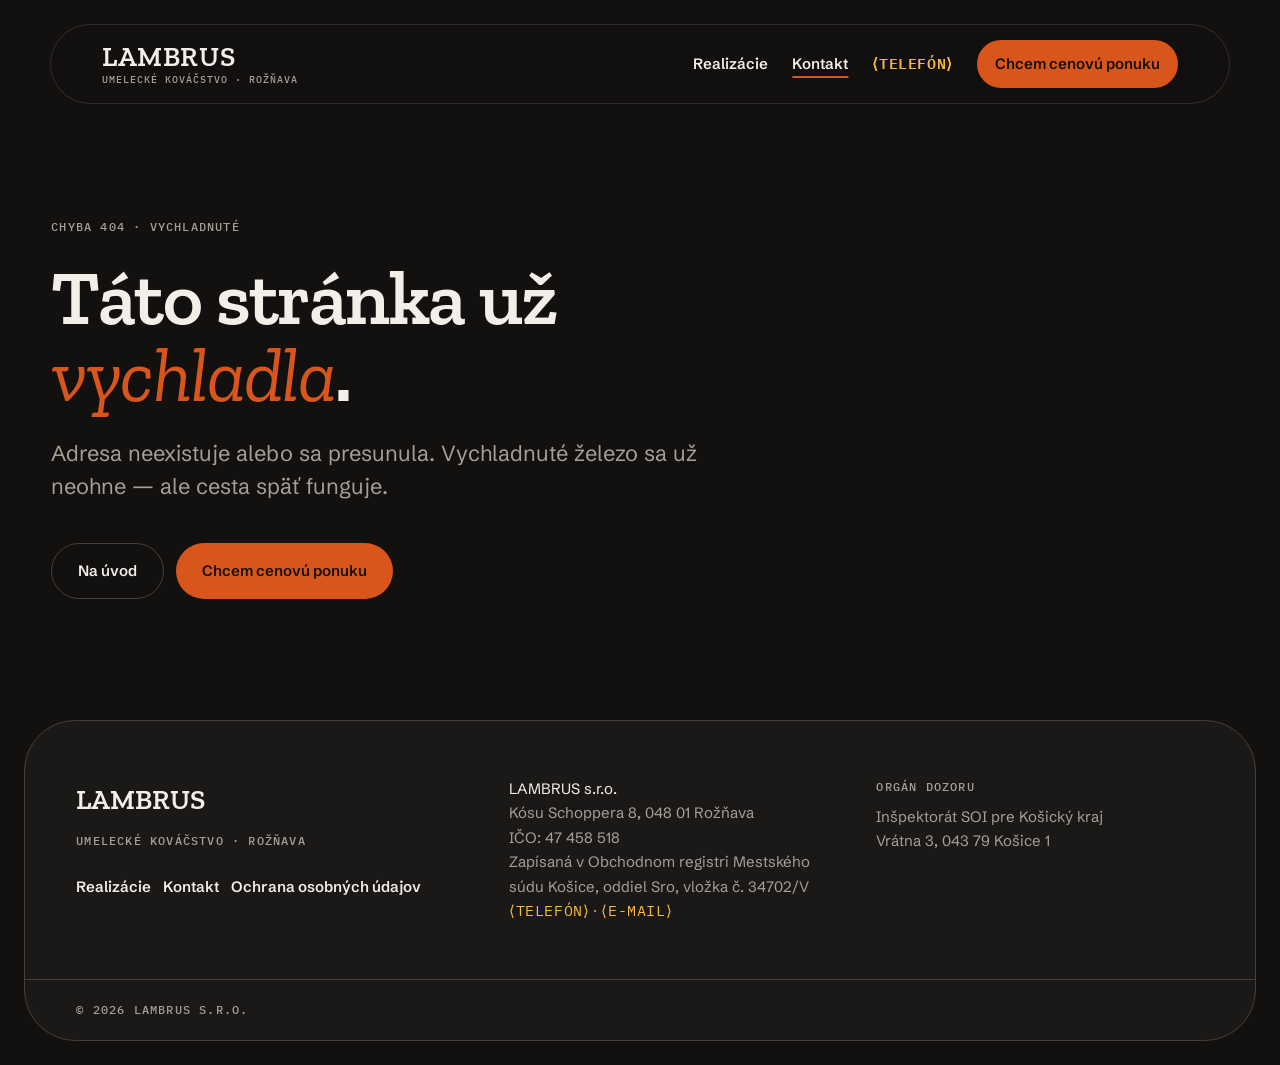
<file: kontakt/index.html>
<!DOCTYPE html><html lang="sk"><head><meta charSet="utf-8"/><meta name="viewport" content="width=device-width, initial-scale=1"/><link rel="stylesheet" href="/assets/styles-DRZ9EEVa.css" data-precedence="default"/><link rel="stylesheet" href="https://fonts.googleapis.com/css2?family=Zilla+Slab:ital,wght@0,400;0,500;0,600;0,700;1,400&amp;family=Schibsted+Grotesk:wght@400..800&amp;family=IBM+Plex+Mono:wght@400;500&amp;display=swap" data-precedence="default"/><title>Kontakt — umelecké kováčstvo Rožňava | LAMBRUS</title><meta property="og:locale" content="sk_SK"/><meta name="description" content="LAMBRUS s.r.o., Kósu Schoppera 8, 048 01 Rožňava. Kované brány, zábradlia a mreže pre Rožňavu a Gemer."/><meta property="og:title" content="Kontakt — umelecké kováčstvo Rožňava | LAMBRUS"/><meta property="og:description" content="LAMBRUS s.r.o., Kósu Schoppera 8, 048 01 Rožňava. Kované brány, zábradlia a mreže pre Rožňavu a Gemer."/><meta property="og:type" content="website"/><meta name="twitter:card" content="summary"/><meta name="twitter:title" content="Kontakt — umelecké kováčstvo Rožňava | LAMBRUS"/><meta name="twitter:description" content="LAMBRUS s.r.o., Kósu Schoppera 8, 048 01 Rožňava. Kované brány, zábradlia a mreže pre Rožňavu a Gemer."/><link rel="modulepreload" href="/assets/index-DgPH_dKL.js"/><link rel="modulepreload" href="/assets/Kontakty-C58NKvtQ.js"/><link rel="modulepreload" href="/assets/link-DKRJDtDR.js"/><link rel="modulepreload" href="/assets/types-ClP23kov.js"/><link rel="modulepreload" href="/assets/cenova-ponuka-D7thHBOo.js"/><link rel="modulepreload" href="/assets/realizacie-DFqJu4N8.js"/><link rel="modulepreload" href="/assets/kontakt-GoKi9xFo.js"/><link rel="modulepreload" href="/assets/Dopyt-CqAf-mD3.js"/><link rel="modulepreload" href="/assets/Nadpis-CtBmKB-z.js"/><meta name="robots" content="noindex, nofollow"/><link rel="icon" href="/favicon.png" type="image/png"/><link rel="preconnect" href="https://fonts.googleapis.com"/><link rel="preconnect" href="https://fonts.gstatic.com" crossorigin="anonymous"/><meta property="og:image" content="https://pub-bb2e103a32db4e198524a2e9ed8f35b4.r2.dev/lovp_78qye10m9t9bcrqvcgq1cn8c2k/57fce3b6ac16445de215f16e1739526e_1790906160346.png"><meta name="twitter:image" content="https://pub-bb2e103a32db4e198524a2e9ed8f35b4.r2.dev/lovp_78qye10m9t9bcrqvcgq1cn8c2k/57fce3b6ac16445de215f16e1739526e_1790906160346.png"></head><body><header class="fixed left-1/2 top-4 z-50 w-[calc(100%-24px)] max-w-[1180px] -translate-x-1/2 overflow-hidden rounded-full border backdrop-blur-xl transition-[height,background-color,border-color,box-shadow] duration-500 md:top-6 h-[72px] border-okuje/60 bg-uhol/70 md:h-20"><div class="wrap flex h-full items-center justify-between gap-4"><a class="flex min-w-0 flex-col leading-none" aria-label="LAMBRUS — úvod" href="/"><span class="font-slab text-[24px] font-semibold tracking-[0.02em] md:text-[28px]">LAMBRUS</span><span class="mono mt-1 hidden !text-[10px] sm:block">UMELECKÉ KOVÁČSTVO · ROŽŇAVA</span></a><nav class="flex items-center gap-2 md:gap-6" aria-label="Hlavné menu"><a class="odkaz odkaz-bez hidden md:inline" href="/realizacie">Realizácie</a><a class="odkaz odkaz-bez hidden md:inline horuci" href="/kontakt" data-status="active" aria-current="page">Kontakt</a><span class="doplnit text-[14px] font-semibold md:text-[15px]">⟨TELEFÓN⟩</span><a class="btn btn-zhava btn-sm hidden sm:inline-flex" href="/cenova-ponuka">Chcem cenovú ponuku</a><a class="btn btn-zhava btn-sm px-4 sm:hidden" href="/cenova-ponuka">Dopyt</a></nav></div></header><main><!--$--><section class="subpage-shell sekcia pt-36 md:pt-44"><div class="wrap grid gap-14 md:grid-cols-12"><div class="md:col-span-5"><p class="mono" data-anim="true">KONTAKT</p><h1 class="h1 mt-5" data-anim="nadpis"><span class="nadpis"><span style="transition-delay:0ms">Zavolajte</span></span><span class="nadpis"><span style="transition-delay:90ms">alebo napíšte</span></span></h1><div class="mt-10 border-t border-okuje pt-6" data-anim="true"><p class="font-slab text-[32px] font-semibold"><span class="doplnit ">⟨TELEFÓN⟩</span></p><p class="mt-1 text-[18px]"><span class="doplnit ">⟨E-MAIL⟩</span></p><p class="mt-5 text-popol">Zavolajte kedykoľvek počas dňa — ak som pri výhni, ozvem sa späť.</p></div><address class="mt-8 border-t border-okuje pt-6 not-italic" data-anim="true"><p class="mono mb-2">DIELŇA A SÍDLO</p><p>LAMBRUS s.r.o.<br/>Kósu Schoppera 8<br/>048 01<!-- --> <!-- -->Rožňava</p></address><div class="mt-8 border-t border-okuje pt-6" data-anim="true"><p class="mono mb-3">KDE PRACUJEME</p><p class="text-popol">Rožňava · Slavec · Plešivec · Dobšiná · Revúca · Jelšava · Štítnik · Brzotín · Krásnohorské Podhradie · Betliar</p></div></div><div class="md:col-span-7 md:col-start-6"><h2 class="h3 mb-8">Dopyt</h2><div class="form-panel scroll-mt-28 border border-okuje bg-kov/55 p-6 md:p-10"><ol class="grid grid-cols-4 gap-2" aria-label="Postup dopytu"><li aria-current="step"><div class="ziar h-[3px]  ziar-biele horuci"></div><p class="mono mt-3 hidden sm:block !text-vapno">Čo potrebujete</p></li><li><div class="ziar h-[3px]  "></div><p class="mono mt-3 hidden sm:block ">Rozmery a miesto</p></li><li><div class="ziar h-[3px]  "></div><p class="mono mt-3 hidden sm:block ">Fotografia miesta</p></li><li><div class="ziar h-[3px]  "></div><p class="mono mt-3 hidden sm:block ">Kontakt</p></li></ol><p class="mono mt-3 sm:hidden">Krok <!-- -->1<!-- --> zo 4 · <!-- -->Čo potrebujete</p><div class="krok-obsah mt-10"><fieldset><legend class="h3 mb-6">Čo potrebujete?</legend><div class="grid gap-3 md:grid-cols-2"><label class="volba"><input type="radio" name="_R_2iiq_-typ" value="brany"/><span class="bod" aria-hidden="true"></span><span class="text-[17px]">Kované brány a vráta</span></label><label class="volba"><input type="radio" name="_R_2iiq_-typ" value="zabradlia"/><span class="bod" aria-hidden="true"></span><span class="text-[17px]">Zábradlia</span></label><label class="volba"><input type="radio" name="_R_2iiq_-typ" value="ploty"/><span class="bod" aria-hidden="true"></span><span class="text-[17px]">Ploty a plotové výplne</span></label><label class="volba"><input type="radio" name="_R_2iiq_-typ" value="mreze"/><span class="bod" aria-hidden="true"></span><span class="text-[17px]">Mreže a ochranné prvky</span></label><label class="volba"><input type="radio" name="_R_2iiq_-typ" value="pristresky"/><span class="bod" aria-hidden="true"></span><span class="text-[17px]">Prístrešky a konštrukcie</span></label><label class="volba"><input type="radio" name="_R_2iiq_-typ" value="interier"/><span class="bod" aria-hidden="true"></span><span class="text-[17px]">Interiérové kovanie</span></label><label class="volba"><input type="radio" name="_R_2iiq_-typ" value="ine"/><span class="bod" aria-hidden="true"></span><span class="text-[17px]">Niečo iné</span></label></div></fieldset></div><div class="mt-10 flex flex-wrap items-center justify-between gap-4 border-t border-okuje pt-8"><span></span><button type="button" class="btn btn-zhava">Pokračovať</button></div></div></div></div></section><script>(function(a,f){let l;try{l=JSON.parse(sessionStorage.getItem(a)||"{}")}catch{return}const n=l?.[f||history.state?.__TSR_key];let c=!1;for(const t in n){const e=n[t],o=e?.scrollX,s=e?.scrollY;if(Number.isFinite(o)&&Number.isFinite(s)){if(t==="window")scrollTo(o,s),c=!0;else if(t)try{const r=document.querySelector(t);r&&(r.scrollLeft=o,r.scrollTop=s)}catch{}}}if(c)return;const i=location.hash.slice(1);if(i){const t=history.state?.__hashScrollIntoViewOptions??!0;if(t){const e=document.getElementById(i);e&&e.scrollIntoView(t)}return}scrollTo(0,0)})("tsr-scroll-restoration-v1_3");document.currentScript.remove()</script><!--/$--></main><footer class="px-3 pb-3 md:px-6 md:pb-6"><div class="footer-shell border border-okuje bg-saz"><div class="wrap grid gap-10 py-14 md:grid-cols-[1.2fr_1fr_1fr]"><div><p class="font-slab text-[28px] font-semibold">LAMBRUS</p><p class="mono mt-2">UMELECKÉ KOVÁČSTVO · ROŽŇAVA</p><div class="mt-6 flex flex-col gap-3 sm:flex-row"><a class="odkaz odkaz-bez" href="/realizacie">Realizácie</a><a class="odkaz odkaz-bez active" href="/kontakt" data-status="active" aria-current="page">Kontakt</a><a class="odkaz odkaz-bez" href="/ochrana-osobnych-udajov">Ochrana osobných údajov</a></div></div><address class="not-italic text-[15px] leading-relaxed text-popol"><span class="text-vapno">LAMBRUS s.r.o.</span><br/>Kósu Schoppera 8<!-- -->, <!-- -->048 01<!-- --> <!-- -->Rožňava<br/>IČO: <!-- -->47 458 518<br/>Zapísaná v Obchodnom registri Mestského súdu Košice, oddiel Sro, vložka č. 34702/V<br/><span class="doplnit ">⟨TELEFÓN⟩</span> · <span class="doplnit ">⟨E-MAIL⟩</span></address><div class="text-[15px] leading-relaxed text-popol"><p class="mono mb-2">ORGÁN DOZORU</p><p>Inšpektorát SOI pre Košický kraj<br/>Vrátna 3, 043 79 Košice 1</p></div></div><div class="wrap border-t border-okuje py-5"><p class="mono">© <!-- -->2026<!-- --> <!-- -->LAMBRUS s.r.o.</p></div></div></footer><div class="prechod" aria-hidden="true"></div><script data-tsr-stream-part="">(self.$R=self.$R||{})["tsr"]=[];self.$_TSR={h(){this.hydrated=!0,this.c()},e(){this.streamEnded=!0,this.c()},c(){this.hydrated&&this.streamEnded&&(delete self.$_TSR,delete self.$R.tsr)},p(e){this.initialized?e():this.buffer.push(e)},buffer:[]};$_TSR.router=($R=>$R[0]={manifest:$R[1]={routes:$R[2]={__root__:$R[3]={preloads:$R[4]=["/assets/index-DgPH_dKL.js","/assets/Kontakty-C58NKvtQ.js","/assets/link-DKRJDtDR.js","/assets/types-ClP23kov.js","/assets/cenova-ponuka-D7thHBOo.js","/assets/realizacie-DFqJu4N8.js"],scripts:$R[5]=[$R[6]={attrs:$R[7]={type:"module",async:!0,src:"/assets/index-DgPH_dKL.js"}}]},"/kontakt":$R[8]={preloads:$R[9]=["/assets/kontakt-GoKi9xFo.js","/assets/Dopyt-CqAf-mD3.js","/assets/Nadpis-CtBmKB-z.js"]}}},matches:$R[10]=[$R[11]={i:"__root__ ",u:1790906335203,s:"success",ssr:!0},$R[12]={i:" kontakt kontakt",u:1790906335203,s:"success",ssr:!0}]})($R["tsr"]);$_TSR.e();{let s=document.currentScript,p;while((p=s.previousElementSibling)&&p.hasAttribute('data-tsr-stream-part'))p.remove();s.remove()}</script><script type="module" async="" src="/assets/index-DgPH_dKL.js"></script><script>document.currentScript.remove();/*$tsr-stream-boundary*/</script></body></html>
</file>
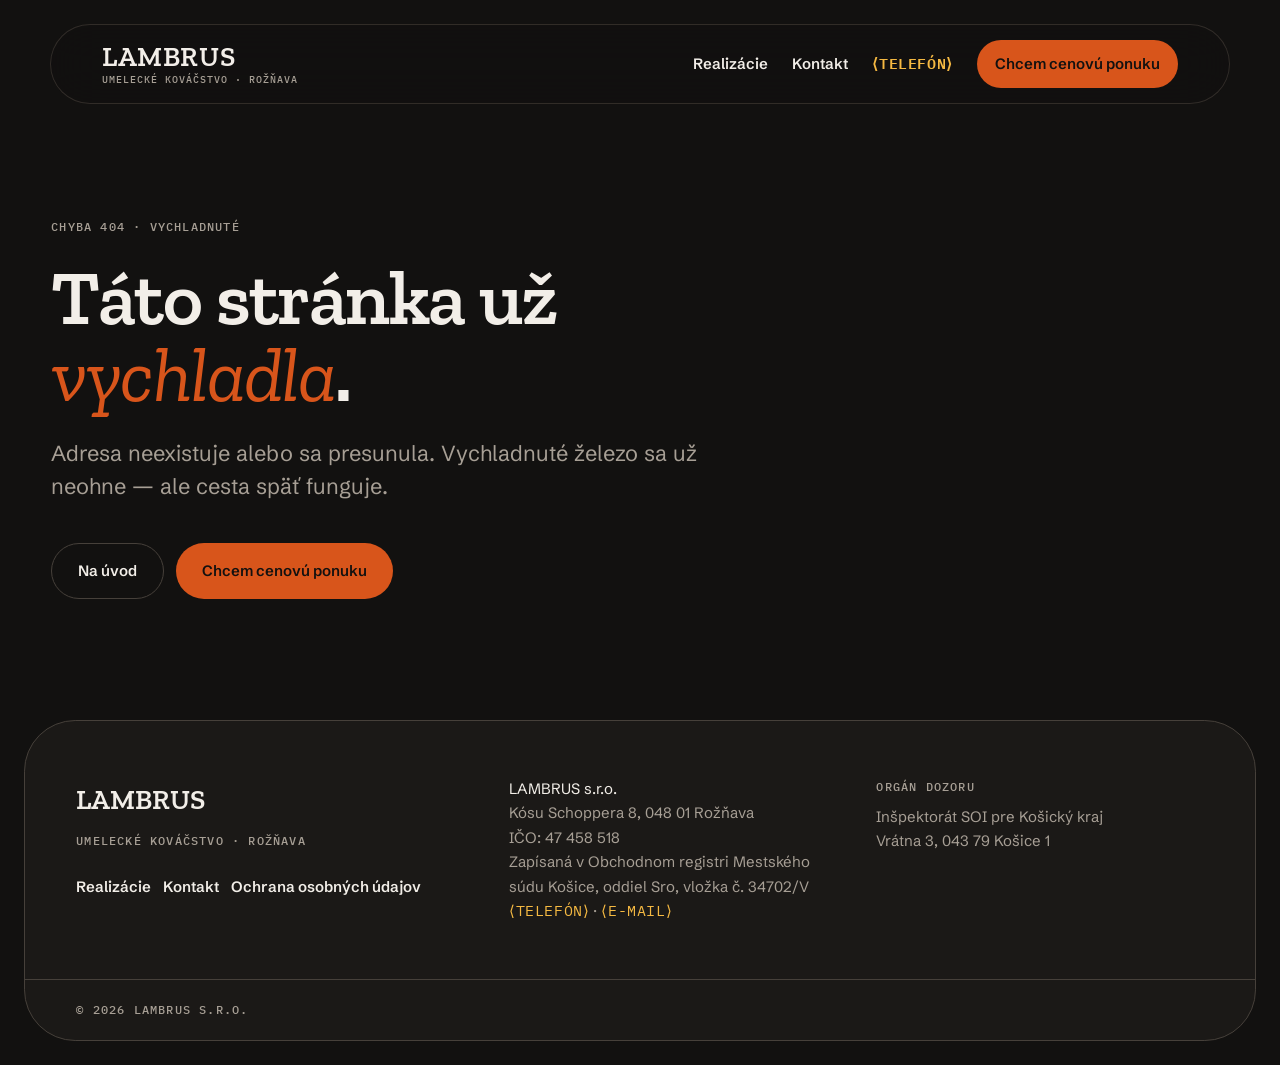
<file: ochrana-osobnych-udajov/index.html>
<!DOCTYPE html><html lang="sk"><head><meta charSet="utf-8"/><meta name="viewport" content="width=device-width, initial-scale=1"/><link rel="stylesheet" href="/assets/styles-DRZ9EEVa.css" data-precedence="default"/><link rel="stylesheet" href="https://fonts.googleapis.com/css2?family=Zilla+Slab:ital,wght@0,400;0,500;0,600;0,700;1,400&amp;family=Schibsted+Grotesk:wght@400..800&amp;family=IBM+Plex+Mono:wght@400;500&amp;display=swap" data-precedence="default"/><title>Ochrana osobných údajov | LAMBRUS s.r.o.</title><meta property="og:locale" content="sk_SK"/><meta name="description" content="Ako LAMBRUS s.r.o. spracúva osobné údaje z dopytového formulára."/><meta property="og:title" content="Ochrana osobných údajov | LAMBRUS s.r.o."/><meta property="og:description" content="Ako LAMBRUS s.r.o. spracúva osobné údaje z dopytového formulára."/><meta property="og:type" content="website"/><meta name="twitter:card" content="summary"/><meta name="twitter:title" content="Ochrana osobných údajov | LAMBRUS s.r.o."/><meta name="twitter:description" content="Ako LAMBRUS s.r.o. spracúva osobné údaje z dopytového formulára."/><link rel="modulepreload" href="/assets/index-DgPH_dKL.js"/><link rel="modulepreload" href="/assets/Kontakty-C58NKvtQ.js"/><link rel="modulepreload" href="/assets/link-DKRJDtDR.js"/><link rel="modulepreload" href="/assets/types-ClP23kov.js"/><link rel="modulepreload" href="/assets/cenova-ponuka-D7thHBOo.js"/><link rel="modulepreload" href="/assets/realizacie-DFqJu4N8.js"/><link rel="modulepreload" href="/assets/ochrana-osobnych-udajov-haPFYgu-.js"/><meta name="robots" content="noindex, nofollow"/><link rel="icon" href="/favicon.png" type="image/png"/><link rel="preconnect" href="https://fonts.googleapis.com"/><link rel="preconnect" href="https://fonts.gstatic.com" crossorigin="anonymous"/><meta property="og:image" content="https://pub-bb2e103a32db4e198524a2e9ed8f35b4.r2.dev/lovp_78qye10m9t9bcrqvcgq1cn8c2k/57fce3b6ac16445de215f16e1739526e_1790906160346.png"><meta name="twitter:image" content="https://pub-bb2e103a32db4e198524a2e9ed8f35b4.r2.dev/lovp_78qye10m9t9bcrqvcgq1cn8c2k/57fce3b6ac16445de215f16e1739526e_1790906160346.png"></head><body><header class="fixed left-1/2 top-4 z-50 w-[calc(100%-24px)] max-w-[1180px] -translate-x-1/2 overflow-hidden rounded-full border backdrop-blur-xl transition-[height,background-color,border-color,box-shadow] duration-500 md:top-6 h-[72px] border-okuje/60 bg-uhol/70 md:h-20"><div class="wrap flex h-full items-center justify-between gap-4"><a class="flex min-w-0 flex-col leading-none" aria-label="LAMBRUS — úvod" href="/"><span class="font-slab text-[24px] font-semibold tracking-[0.02em] md:text-[28px]">LAMBRUS</span><span class="mono mt-1 hidden !text-[10px] sm:block">UMELECKÉ KOVÁČSTVO · ROŽŇAVA</span></a><nav class="flex items-center gap-2 md:gap-6" aria-label="Hlavné menu"><a class="odkaz odkaz-bez hidden md:inline" href="/realizacie">Realizácie</a><a class="odkaz odkaz-bez hidden md:inline" href="/kontakt">Kontakt</a><span class="doplnit text-[14px] font-semibold md:text-[15px]">⟨TELEFÓN⟩</span><a class="btn btn-zhava btn-sm hidden sm:inline-flex" href="/cenova-ponuka">Chcem cenovú ponuku</a><a class="btn btn-zhava btn-sm px-4 sm:hidden" href="/cenova-ponuka">Dopyt</a></nav></div></header><main><!--$--><section class="subpage-shell sekcia pt-36 md:pt-44"><div class="wrap max-w-[860px]"><p class="mono">PÄTIČKA · PRÁVNE</p><h1 class="h2 mt-5">Ochrana osobných údajov</h1><div class="mt-10"><div class="border-t border-okuje py-6"><h2 class="h3">Prevádzkovateľ</h2><div class="text mt-3 text-popol">LAMBRUS s.r.o.<!-- -->, <!-- -->Kósu Schoppera 8<!-- -->, <!-- -->048 01<!-- --> <!-- -->Rožňava<!-- -->, IČO: <!-- -->47 458 518<!-- -->. <!-- -->Zapísaná v Obchodnom registri Mestského súdu Košice, oddiel Sro, vložka č. 34702/V<!-- -->. Kontakt: <span class="doplnit text-vapno">⟨TELEFÓN⟩</span> · <span class="doplnit text-vapno">⟨E-MAIL⟩</span></div></div><div class="border-t border-okuje py-6"><h2 class="h3">Aké údaje spracúvame</h2><div class="text mt-3 text-popol">Meno, telefón, e-mail, obec, popis požadovanej práce, rozmery a fotografie miesta, ktoré nám pošlete cez dopytový formulár.</div></div><div class="border-t border-okuje py-6"><h2 class="h3">Na aký účel</h2><div class="text mt-3 text-popol">Výhradne na to, aby sme vám mohli odpovedať na dopyt a pripraviť cenovú ponuku. Na marketing ich nepoužívame.</div></div><div class="border-t border-okuje py-6"><h2 class="h3">Právny základ</h2><div class="text mt-3 text-popol">Váš súhlas a opatrenia pred uzavretím zmluvy na vašu žiadosť — čl. 6 ods. 1 písm. a) a b) nariadenia (EÚ) 2016/679 (GDPR) a zákon č. 18/2018 Z. z. o ochrane osobných údajov.</div></div><div class="border-t border-okuje py-6"><h2 class="h3">Ako dlho</h2><div class="text mt-3 text-popol">Kým vybavujeme váš dopyt. Ak z neho nevznikne zákazka, údaje vymažeme. Ak vznikne, uchovávame ich po dobu, ktorú vyžadujú účtovné a daňové predpisy.</div></div><div class="border-t border-okuje py-6"><h2 class="h3">Vaše práva</h2><div class="text mt-3 text-popol">Máte právo na prístup k údajom, ich opravu, vymazanie, obmedzenie spracúvania, prenosnosť a právo kedykoľvek odvolať súhlas. Sťažnosť môžete podať na Úrad na ochranu osobných údajov SR, Hraničná 12, 820 07 Bratislava.</div></div></div></div></section><script>(function(a,f){let l;try{l=JSON.parse(sessionStorage.getItem(a)||"{}")}catch{return}const n=l?.[f||history.state?.__TSR_key];let c=!1;for(const t in n){const e=n[t],o=e?.scrollX,s=e?.scrollY;if(Number.isFinite(o)&&Number.isFinite(s)){if(t==="window")scrollTo(o,s),c=!0;else if(t)try{const r=document.querySelector(t);r&&(r.scrollLeft=o,r.scrollTop=s)}catch{}}}if(c)return;const i=location.hash.slice(1);if(i){const t=history.state?.__hashScrollIntoViewOptions??!0;if(t){const e=document.getElementById(i);e&&e.scrollIntoView(t)}return}scrollTo(0,0)})("tsr-scroll-restoration-v1_3");document.currentScript.remove()</script><!--/$--></main><footer class="px-3 pb-3 md:px-6 md:pb-6"><div class="footer-shell border border-okuje bg-saz"><div class="wrap grid gap-10 py-14 md:grid-cols-[1.2fr_1fr_1fr]"><div><p class="font-slab text-[28px] font-semibold">LAMBRUS</p><p class="mono mt-2">UMELECKÉ KOVÁČSTVO · ROŽŇAVA</p><div class="mt-6 flex flex-col gap-3 sm:flex-row"><a class="odkaz odkaz-bez" href="/realizacie">Realizácie</a><a class="odkaz odkaz-bez" href="/kontakt">Kontakt</a><a class="odkaz odkaz-bez active" href="/ochrana-osobnych-udajov" data-status="active" aria-current="page">Ochrana osobných údajov</a></div></div><address class="not-italic text-[15px] leading-relaxed text-popol"><span class="text-vapno">LAMBRUS s.r.o.</span><br/>Kósu Schoppera 8<!-- -->, <!-- -->048 01<!-- --> <!-- -->Rožňava<br/>IČO: <!-- -->47 458 518<br/>Zapísaná v Obchodnom registri Mestského súdu Košice, oddiel Sro, vložka č. 34702/V<br/><span class="doplnit ">⟨TELEFÓN⟩</span> · <span class="doplnit ">⟨E-MAIL⟩</span></address><div class="text-[15px] leading-relaxed text-popol"><p class="mono mb-2">ORGÁN DOZORU</p><p>Inšpektorát SOI pre Košický kraj<br/>Vrátna 3, 043 79 Košice 1</p></div></div><div class="wrap border-t border-okuje py-5"><p class="mono">© <!-- -->2026<!-- --> <!-- -->LAMBRUS s.r.o.</p></div></div></footer><div class="prechod" aria-hidden="true"></div><script data-tsr-stream-part="">(self.$R=self.$R||{})["tsr"]=[];self.$_TSR={h(){this.hydrated=!0,this.c()},e(){this.streamEnded=!0,this.c()},c(){this.hydrated&&this.streamEnded&&(delete self.$_TSR,delete self.$R.tsr)},p(e){this.initialized?e():this.buffer.push(e)},buffer:[]};$_TSR.router=($R=>$R[0]={manifest:$R[1]={routes:$R[2]={__root__:$R[3]={preloads:$R[4]=["/assets/index-DgPH_dKL.js","/assets/Kontakty-C58NKvtQ.js","/assets/link-DKRJDtDR.js","/assets/types-ClP23kov.js","/assets/cenova-ponuka-D7thHBOo.js","/assets/realizacie-DFqJu4N8.js"],scripts:$R[5]=[$R[6]={attrs:$R[7]={type:"module",async:!0,src:"/assets/index-DgPH_dKL.js"}}]},"/ochrana-osobnych-udajov":$R[8]={preloads:$R[9]=["/assets/ochrana-osobnych-udajov-haPFYgu-.js"]}}},matches:$R[10]=[$R[11]={i:"__root__ ",u:1790906335258,s:"success",ssr:!0},$R[12]={i:" ochrana-osobnych-udajov ochrana-osobnych-udajov",u:1790906335258,s:"success",ssr:!0}]})($R["tsr"]);$_TSR.e();{let s=document.currentScript,p;while((p=s.previousElementSibling)&&p.hasAttribute('data-tsr-stream-part'))p.remove();s.remove()}</script><script type="module" async="" src="/assets/index-DgPH_dKL.js"></script><script>document.currentScript.remove();/*$tsr-stream-boundary*/</script></body></html>
</file>
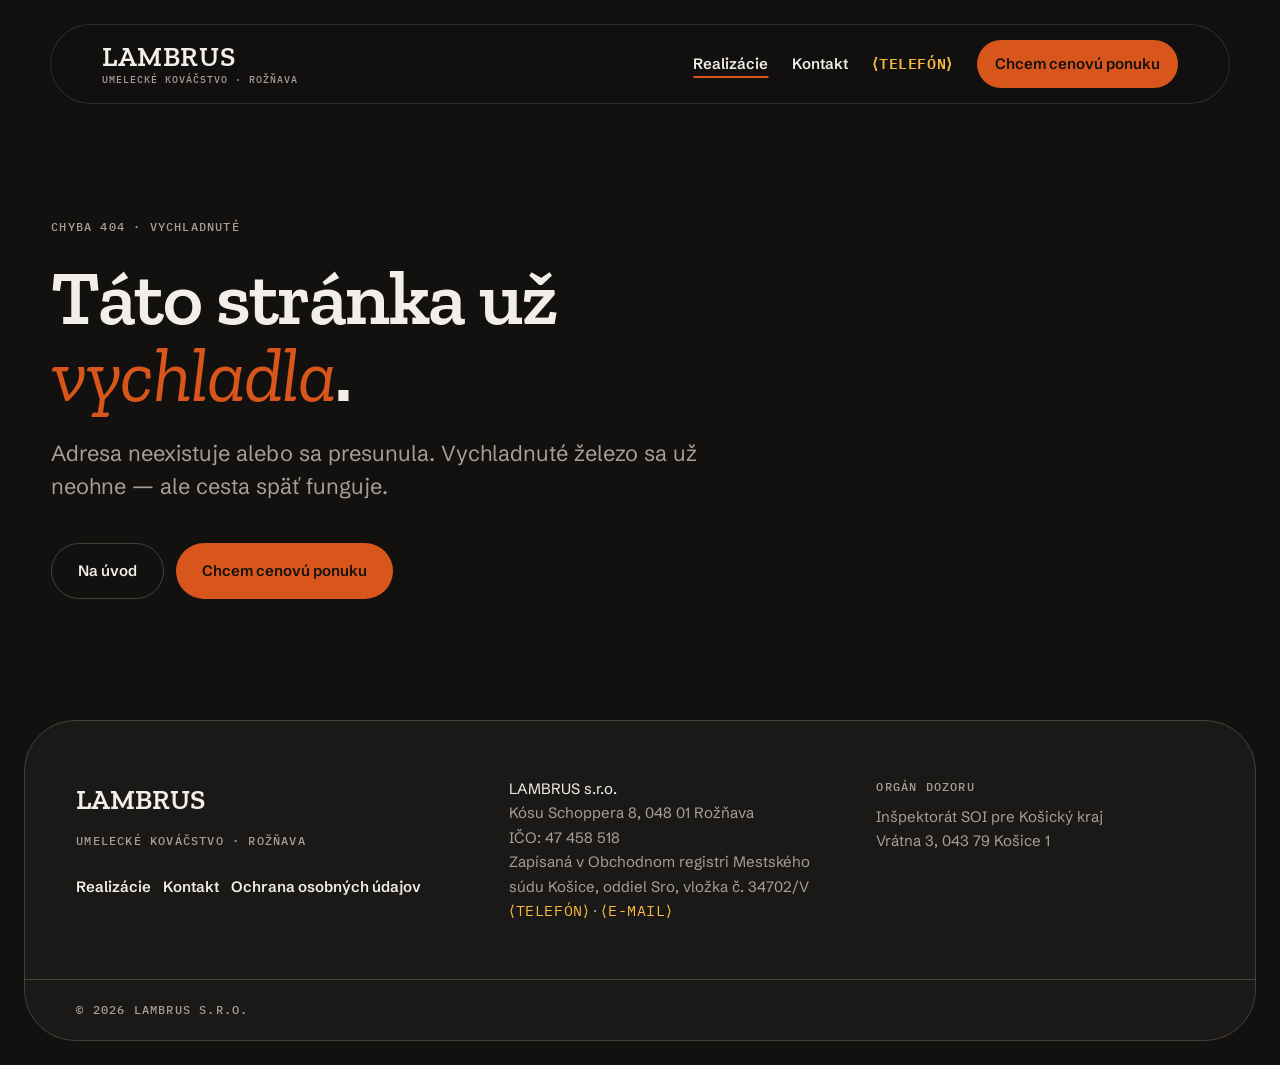
<file: realizacie/index.html>
<!DOCTYPE html><html lang="sk"><head><meta charSet="utf-8"/><meta name="viewport" content="width=device-width, initial-scale=1"/><link rel="stylesheet" href="/assets/styles-DRZ9EEVa.css" data-precedence="default"/><link rel="stylesheet" href="https://fonts.googleapis.com/css2?family=Zilla+Slab:ital,wght@0,400;0,500;0,600;0,700;1,400&amp;family=Schibsted+Grotesk:wght@400..800&amp;family=IBM+Plex+Mono:wght@400;500&amp;display=swap" data-precedence="default"/><title>Realizácie — kované brány, zábradlia a mreže | LAMBRUS Rožňava</title><meta property="og:locale" content="sk_SK"/><meta name="description" content="Galéria ručne kovaných prác z dielne LAMBRUS v Rožňave — brány, zábradlia, ploty, mreže a interiérové prvky."/><meta property="og:title" content="Realizácie — kované brány, zábradlia a mreže | LAMBRUS Rožňava"/><meta property="og:description" content="Galéria ručne kovaných prác z dielne LAMBRUS v Rožňave — brány, zábradlia, ploty, mreže a interiérové prvky."/><meta property="og:type" content="website"/><meta name="twitter:card" content="summary"/><meta name="twitter:title" content="Realizácie — kované brány, zábradlia a mreže | LAMBRUS Rožňava"/><meta name="twitter:description" content="Galéria ručne kovaných prác z dielne LAMBRUS v Rožňave — brány, zábradlia, ploty, mreže a interiérové prvky."/><link rel="modulepreload" href="/assets/index-DgPH_dKL.js"/><link rel="modulepreload" href="/assets/Kontakty-C58NKvtQ.js"/><link rel="modulepreload" href="/assets/link-DKRJDtDR.js"/><link rel="modulepreload" href="/assets/types-ClP23kov.js"/><link rel="modulepreload" href="/assets/cenova-ponuka-D7thHBOo.js"/><link rel="modulepreload" href="/assets/realizacie-DFqJu4N8.js"/><link rel="modulepreload" href="/assets/realizacie-dsdTffqL.js"/><link rel="modulepreload" href="/assets/Nadpis-CtBmKB-z.js"/><link rel="modulepreload" href="/assets/Galeria-qJ6mezCX.js"/><meta name="robots" content="noindex, nofollow"/><link rel="icon" href="/favicon.png" type="image/png"/><link rel="preconnect" href="https://fonts.googleapis.com"/><link rel="preconnect" href="https://fonts.gstatic.com" crossorigin="anonymous"/><meta property="og:image" content="https://pub-bb2e103a32db4e198524a2e9ed8f35b4.r2.dev/lovp_78qye10m9t9bcrqvcgq1cn8c2k/57fce3b6ac16445de215f16e1739526e_1790906160346.png"><meta name="twitter:image" content="https://pub-bb2e103a32db4e198524a2e9ed8f35b4.r2.dev/lovp_78qye10m9t9bcrqvcgq1cn8c2k/57fce3b6ac16445de215f16e1739526e_1790906160346.png"></head><body><header class="fixed left-1/2 top-4 z-50 w-[calc(100%-24px)] max-w-[1180px] -translate-x-1/2 overflow-hidden rounded-full border backdrop-blur-xl transition-[height,background-color,border-color,box-shadow] duration-500 md:top-6 h-[72px] border-okuje/60 bg-uhol/70 md:h-20"><div class="wrap flex h-full items-center justify-between gap-4"><a class="flex min-w-0 flex-col leading-none" aria-label="LAMBRUS — úvod" href="/"><span class="font-slab text-[24px] font-semibold tracking-[0.02em] md:text-[28px]">LAMBRUS</span><span class="mono mt-1 hidden !text-[10px] sm:block">UMELECKÉ KOVÁČSTVO · ROŽŇAVA</span></a><nav class="flex items-center gap-2 md:gap-6" aria-label="Hlavné menu"><a class="odkaz odkaz-bez hidden md:inline horuci" href="/realizacie" data-status="active" aria-current="page">Realizácie</a><a class="odkaz odkaz-bez hidden md:inline" href="/kontakt">Kontakt</a><span class="doplnit text-[14px] font-semibold md:text-[15px]">⟨TELEFÓN⟩</span><a class="btn btn-zhava btn-sm hidden sm:inline-flex" href="/cenova-ponuka">Chcem cenovú ponuku</a><a class="btn btn-zhava btn-sm px-4 sm:hidden" href="/cenova-ponuka">Dopyt</a></nav></div></header><main><!--$--><section class="subpage-shell sekcia pt-36 md:pt-44"><div class="wrap"><div class="subpage-intro"><p class="mono" data-anim="true">GALÉRIA</p><h1 class="h1 mt-5" data-anim="nadpis"><span class="nadpis"><span style="transition-delay:0ms">Realizácie</span></span></h1></div><nav class="filter-strip mt-10 flex flex-wrap gap-2" aria-label="Filter podľa typu práce"><a class="btn btn-sm btn-zhava active" aria-current="page" href="/realizacie" data-status="active">Všetko</a><a class="btn btn-sm btn-tichy" href="/realizacie?typ=brany">Kované brány a vráta</a><a class="btn btn-sm btn-tichy" href="/realizacie?typ=zabradlia">Zábradlia</a><a class="btn btn-sm btn-tichy" href="/realizacie?typ=ploty">Ploty a plotové výplne</a><a class="btn btn-sm btn-tichy" href="/realizacie?typ=mreze">Mreže a ochranné prvky</a><a class="btn btn-sm btn-tichy" href="/realizacie?typ=pristresky">Prístrešky a konštrukcie</a><a class="btn btn-sm btn-tichy" href="/realizacie?typ=interier">Interiérové kovanie</a></nav><div class="mt-12"><ul class="grid grid-cols-1 gap-x-5 gap-y-10 md:grid-cols-12"><li class="group md:col-span-12" data-anim="true" style="--i:0"><div data-anim="foto" class="gallery-frame "><button type="button" class="ram block w-full overflow-hidden" aria-label="Zväčšiť: Kovaná brána"><img src="/assets/forged-gate-DdUDrbH8.jpg" alt="Ukážka remeselne kovanej dvojkrídlovej brány." loading="lazy" width="1408" height="1056" class="w-full object-cover transition-transform duration-[1400ms] group-hover:scale-[1.02] aspect-[21/9]"/></button></div><div class="mt-4 flex flex-wrap items-center justify-between gap-3 border-t border-okuje pt-4"><p class="mono">ILUSTRAČNÁ UKÁŽKA · Kovaná brána</p><a class="odkaz" href="/cenova-ponuka?typ=brany">Chcem niečo podobné</a></div></li><li class="group md:col-span-7" data-anim="true" style="--i:1"><div data-anim="foto" class="gallery-frame gallery-frame-alt"><button type="button" class="ram block w-full overflow-hidden" aria-label="Zväčšiť: Schodiskové zábradlie"><img src="/assets/forged-railing-CZZmd6Bx.jpg" alt="Ukážka kovaného interiérového zábradlia." loading="lazy" width="1408" height="1056" class="w-full object-cover transition-transform duration-[1400ms] group-hover:scale-[1.02] aspect-[4/3]"/></button></div><div class="mt-4 flex flex-wrap items-center justify-between gap-3 border-t border-okuje pt-4"><p class="mono">ILUSTRAČNÁ UKÁŽKA · Schodiskové zábradlie</p><a class="odkaz" href="/cenova-ponuka?typ=zabradlia">Chcem niečo podobné</a></div></li><li class="group md:col-span-5" data-anim="true" style="--i:2"><div data-anim="foto" class="gallery-frame "><button type="button" class="ram block w-full overflow-hidden" aria-label="Zväčšiť: Kovaný plot"><img src="/assets/forged-fence-DRR7AgYY.jpg" alt="Ukážka kovanej plotovej výplne." loading="lazy" width="1408" height="1056" class="w-full object-cover transition-transform duration-[1400ms] group-hover:scale-[1.02] aspect-[4/3]"/></button></div><div class="mt-4 flex flex-wrap items-center justify-between gap-3 border-t border-okuje pt-4"><p class="mono">ILUSTRAČNÁ UKÁŽKA · Kovaný plot</p><a class="odkaz" href="/cenova-ponuka?typ=ploty">Chcem niečo podobné</a></div></li><li class="group md:col-span-5" data-anim="true" style="--i:0"><div data-anim="foto" class="gallery-frame gallery-frame-alt"><button type="button" class="ram block w-full overflow-hidden" aria-label="Zväčšiť: Okenná mreža"><img src="/assets/forged-grille-DrP8FNuR.jpg" alt="Ukážka dekoratívnej kovanej mreže." loading="lazy" width="1408" height="1056" class="w-full object-cover transition-transform duration-[1400ms] group-hover:scale-[1.02] aspect-[4/3]"/></button></div><div class="mt-4 flex flex-wrap items-center justify-between gap-3 border-t border-okuje pt-4"><p class="mono">ILUSTRAČNÁ UKÁŽKA · Okenná mreža</p><a class="odkaz" href="/cenova-ponuka?typ=mreze">Chcem niečo podobné</a></div></li><li class="group md:col-span-7" data-anim="true" style="--i:1"><div data-anim="foto" class="gallery-frame "><button type="button" class="ram block w-full overflow-hidden" aria-label="Zväčšiť: Vstupný prístrešok"><img src="/assets/forged-canopy-BVcvLaSr.jpg" alt="Ukážka oceľového prístrešku s kovanými podperami." loading="lazy" width="1408" height="1056" class="w-full object-cover transition-transform duration-[1400ms] group-hover:scale-[1.02] aspect-[4/3]"/></button></div><div class="mt-4 flex flex-wrap items-center justify-between gap-3 border-t border-okuje pt-4"><p class="mono">ILUSTRAČNÁ UKÁŽKA · Vstupný prístrešok</p><a class="odkaz" href="/cenova-ponuka?typ=pristresky">Chcem niečo podobné</a></div></li><li class="group md:col-span-7" data-anim="true" style="--i:2"><div data-anim="foto" class="gallery-frame gallery-frame-alt"><button type="button" class="ram block w-full overflow-hidden" aria-label="Zväčšiť: Interiérové kovanie"><img src="/assets/forged-interior-CMnzAmWI.jpg" alt="Ukážka ručne kovaných interiérových prvkov." loading="lazy" width="1408" height="1056" class="w-full object-cover transition-transform duration-[1400ms] group-hover:scale-[1.02] aspect-[4/3]"/></button></div><div class="mt-4 flex flex-wrap items-center justify-between gap-3 border-t border-okuje pt-4"><p class="mono">ILUSTRAČNÁ UKÁŽKA · Interiérové kovanie</p><a class="odkaz" href="/cenova-ponuka?typ=interier">Chcem niečo podobné</a></div></li></ul></div></div></section><script>(function(a,f){let l;try{l=JSON.parse(sessionStorage.getItem(a)||"{}")}catch{return}const n=l?.[f||history.state?.__TSR_key];let c=!1;for(const t in n){const e=n[t],o=e?.scrollX,s=e?.scrollY;if(Number.isFinite(o)&&Number.isFinite(s)){if(t==="window")scrollTo(o,s),c=!0;else if(t)try{const r=document.querySelector(t);r&&(r.scrollLeft=o,r.scrollTop=s)}catch{}}}if(c)return;const i=location.hash.slice(1);if(i){const t=history.state?.__hashScrollIntoViewOptions??!0;if(t){const e=document.getElementById(i);e&&e.scrollIntoView(t)}return}scrollTo(0,0)})("tsr-scroll-restoration-v1_3");document.currentScript.remove()</script><!--/$--></main><footer class="px-3 pb-3 md:px-6 md:pb-6"><div class="footer-shell border border-okuje bg-saz"><div class="wrap grid gap-10 py-14 md:grid-cols-[1.2fr_1fr_1fr]"><div><p class="font-slab text-[28px] font-semibold">LAMBRUS</p><p class="mono mt-2">UMELECKÉ KOVÁČSTVO · ROŽŇAVA</p><div class="mt-6 flex flex-col gap-3 sm:flex-row"><a class="odkaz odkaz-bez active" href="/realizacie" data-status="active" aria-current="page">Realizácie</a><a class="odkaz odkaz-bez" href="/kontakt">Kontakt</a><a class="odkaz odkaz-bez" href="/ochrana-osobnych-udajov">Ochrana osobných údajov</a></div></div><address class="not-italic text-[15px] leading-relaxed text-popol"><span class="text-vapno">LAMBRUS s.r.o.</span><br/>Kósu Schoppera 8<!-- -->, <!-- -->048 01<!-- --> <!-- -->Rožňava<br/>IČO: <!-- -->47 458 518<br/>Zapísaná v Obchodnom registri Mestského súdu Košice, oddiel Sro, vložka č. 34702/V<br/><span class="doplnit ">⟨TELEFÓN⟩</span> · <span class="doplnit ">⟨E-MAIL⟩</span></address><div class="text-[15px] leading-relaxed text-popol"><p class="mono mb-2">ORGÁN DOZORU</p><p>Inšpektorát SOI pre Košický kraj<br/>Vrátna 3, 043 79 Košice 1</p></div></div><div class="wrap border-t border-okuje py-5"><p class="mono">© <!-- -->2026<!-- --> <!-- -->LAMBRUS s.r.o.</p></div></div></footer><div class="prechod" aria-hidden="true"></div><script data-tsr-stream-part="">(self.$R=self.$R||{})["tsr"]=[];self.$_TSR={h(){this.hydrated=!0,this.c()},e(){this.streamEnded=!0,this.c()},c(){this.hydrated&&this.streamEnded&&(delete self.$_TSR,delete self.$R.tsr)},p(e){this.initialized?e():this.buffer.push(e)},buffer:[]};$_TSR.router=($R=>$R[0]={manifest:$R[1]={routes:$R[2]={__root__:$R[3]={preloads:$R[4]=["/assets/index-DgPH_dKL.js","/assets/Kontakty-C58NKvtQ.js","/assets/link-DKRJDtDR.js","/assets/types-ClP23kov.js","/assets/cenova-ponuka-D7thHBOo.js","/assets/realizacie-DFqJu4N8.js"],scripts:$R[5]=[$R[6]={attrs:$R[7]={type:"module",async:!0,src:"/assets/index-DgPH_dKL.js"}}]},"/realizacie":$R[8]={preloads:$R[9]=["/assets/realizacie-dsdTffqL.js","/assets/Nadpis-CtBmKB-z.js","/assets/Galeria-qJ6mezCX.js"]}}},matches:$R[10]=[$R[11]={i:"__root__ ",u:1790906335103,s:"success",ssr:!0},$R[12]={i:" realizacie realizacie",u:1790906335103,s:"success",ssr:!0}]})($R["tsr"]);$_TSR.e();{let s=document.currentScript,p;while((p=s.previousElementSibling)&&p.hasAttribute('data-tsr-stream-part'))p.remove();s.remove()}</script><script type="module" async="" src="/assets/index-DgPH_dKL.js"></script><script>document.currentScript.remove();/*$tsr-stream-boundary*/</script></body></html>
</file>
